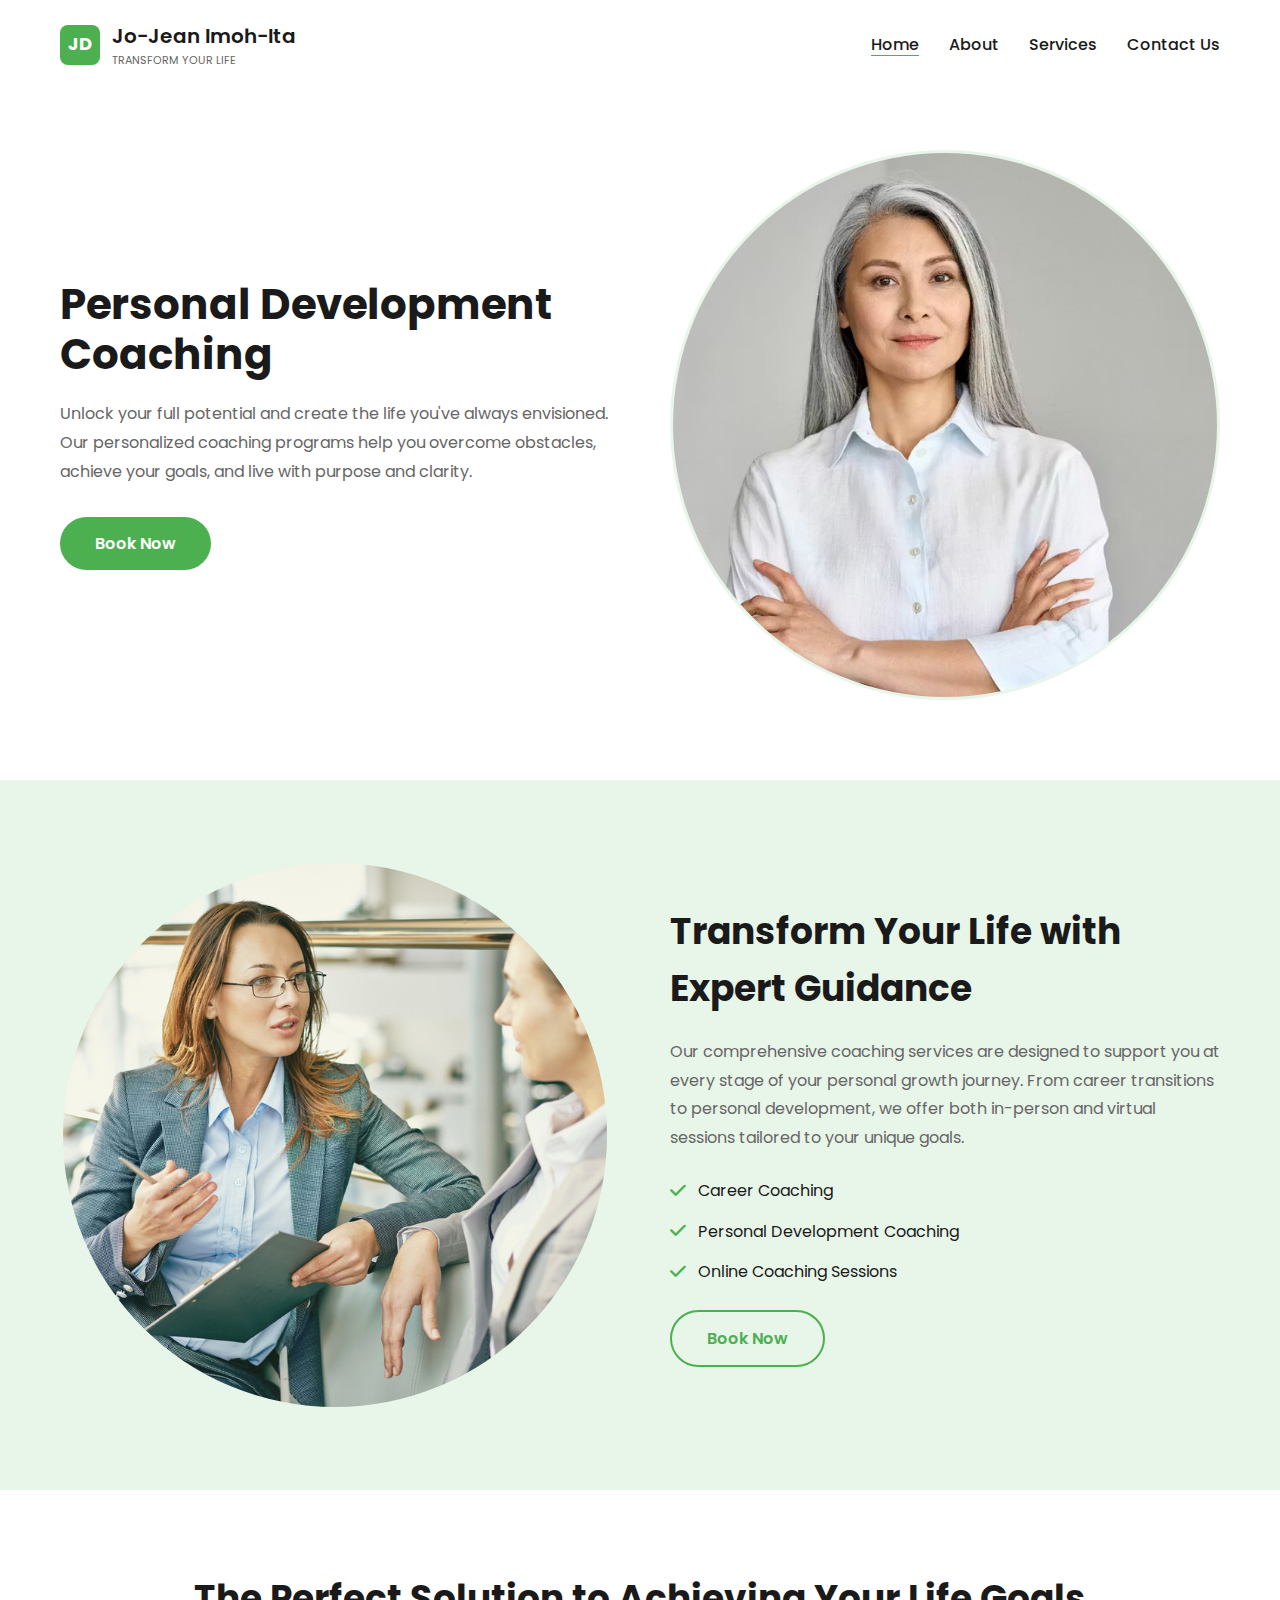
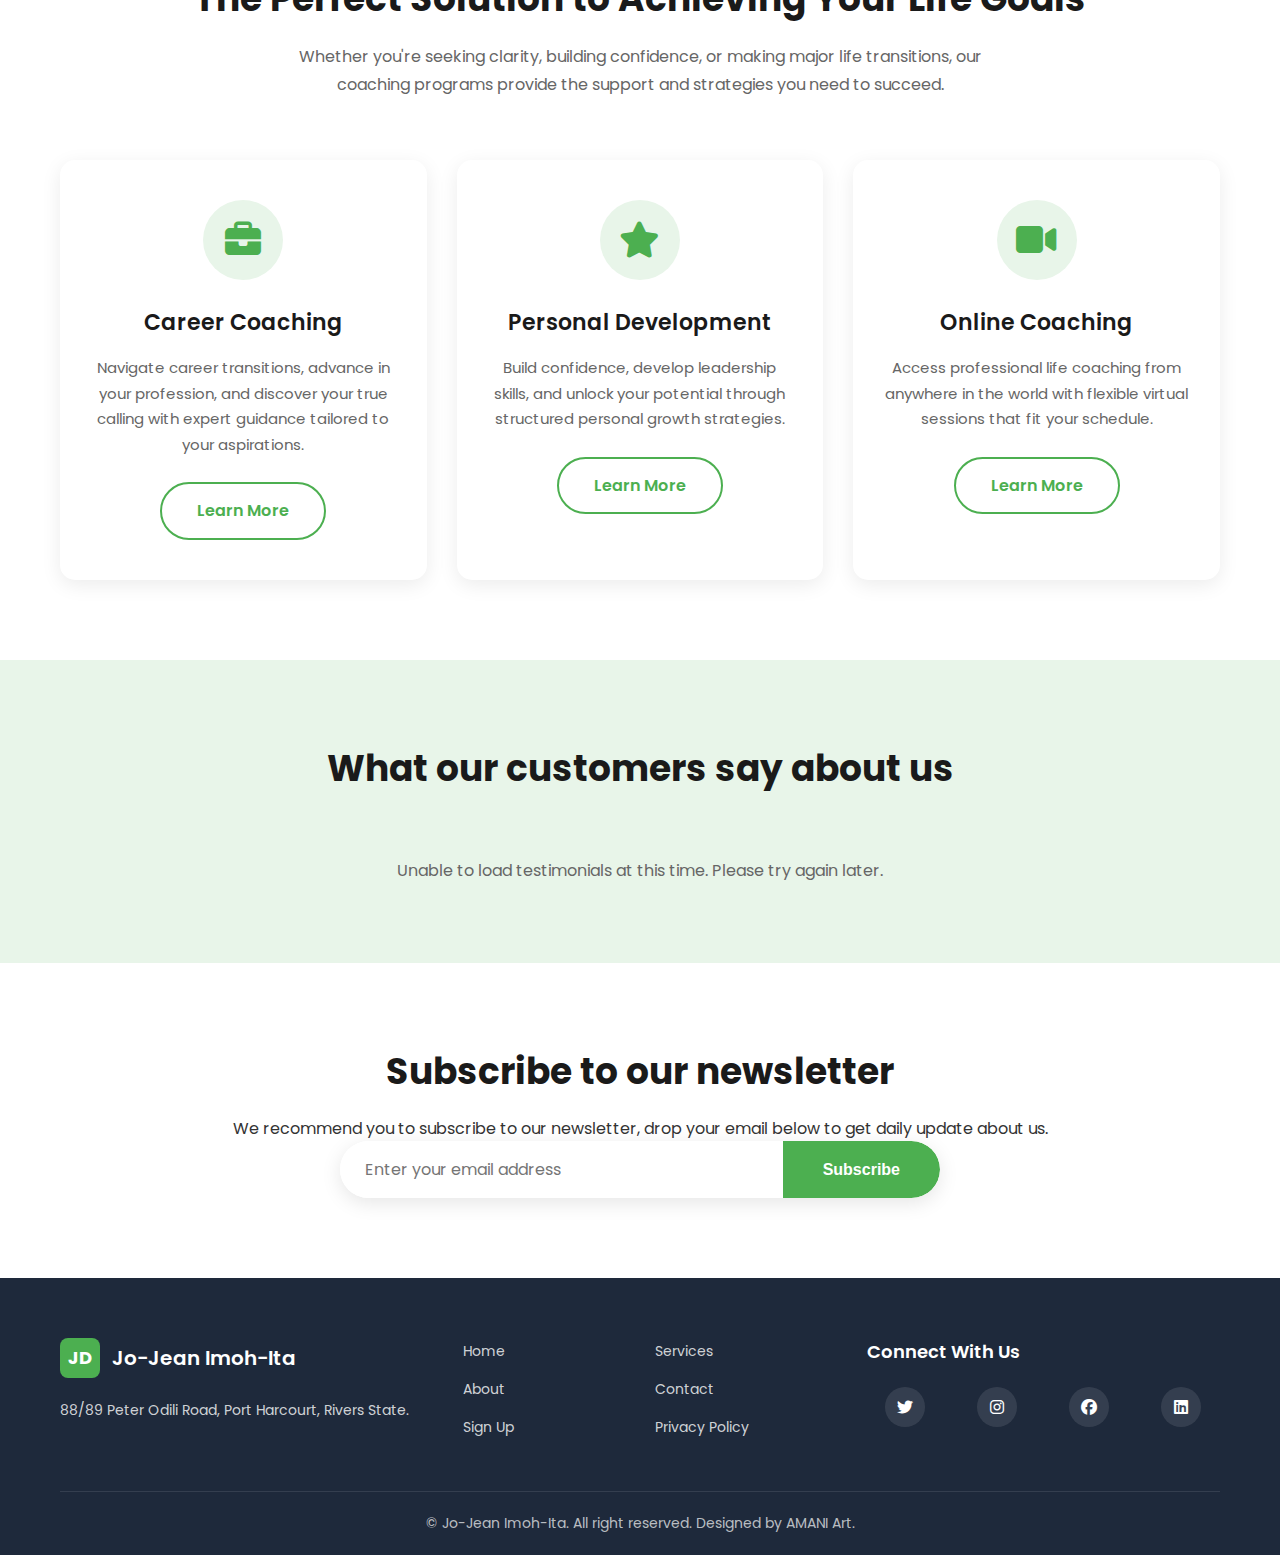
<file: index.html>
<!doctype html>
<html lang="ka">
  <head>
    <meta charset="UTF-8" />
    <meta name="viewport" content="width=device-width, initial-scale=1.0" />
    <title>Home - Jo-Jean Imoh-Ita</title>
    <link
      href="https://fonts.googleapis.com/css2?family=Poppins:wght@300;400;500;600;700&display=swap"
      rel="stylesheet"
    />
    <link rel="stylesheet" href="css/reset.css" />
    <link rel="stylesheet" href="css/index.css" />
    <link rel="stylesheet" href="css/all.css" />
    <link
      rel="stylesheet"
      href="https://cdnjs.cloudflare.com/ajax/libs/font-awesome/6.4.0/css/all.min.css"
    />
  </head>
  <body>
    <!-- header -->
    <header class="header" id="header">
      <div class="container">
        <nav class="navbar">
          <div class="logo">
            <span class="logo-icon">JD</span>
            <div>
              <span class="logo-text">Jo-Jean Imoh-Ita</span>
              <p class="logo-tagline">TRANSFORM YOUR LIFE</p>
            </div>
          </div>

          <ul class="nav-menu" id="navMenu">
            <li><a href="index.html" class="active">Home</a></li>
            <li><a href="about.html">About</a></li>
            <li><a href="services.html">Services</a></li>
            <li><a href="contact.html">Contact Us</a></li>
          </ul>

          <div class="burger" id="burger">
            <span></span>
            <span></span>
            <span></span>
          </div>
        </nav>
      </div>
    </header>
    <!-- hero section -->
    <section class="hero">
      <div class="container">
        <div class="hero-content">
          <div class="hero-text">
            <h1>Personal Development Coaching</h1>
            <p>
              Unlock your full potential and create the life you've always
              envisioned. Our personalized coaching programs help you overcome
              obstacles, achieve your goals, and live with purpose and clarity.
            </p>
            <a href="contact.html" class="btn-primary">Book Now</a>
          </div>
          <div class="hero-image">
            <img
              class="image-placeholder"
              src="img/ZftcmQmzsfHOGJeu_shutterstock_1972000787-1-.avif"
              alt="woman coach"
            />
          </div>
        </div>
      </div>
    </section>

    <!-- services section-->
    <section class="services-overview">
      <div class="container">
        <div class="services-content">
          <div class="services-image">
            <img
              class="image-placeholder"
              src="img/1520134718969.jpg"
              alt="bussiness coach"
            />
          </div>
          <div class="services-text">
            <h2>Transform Your Life with Expert Guidance</h2>
            <p>
              Our comprehensive coaching services are designed to support you at
              every stage of your personal growth journey. From career
              transitions to personal development, we offer both in-person and
              virtual sessions tailored to your unique goals.
            </p>
            <ul class="services-list">
              <li><i class="fas fa-check"></i>Career Coaching</li>
              <li><i class="fas fa-check"></i>Personal Development Coaching</li>
              <li><i class="fas fa-check"></i>Online Coaching Sessions</li>
            </ul>
            <a href="services.html" class="btn-outline">Book Now</a>
          </div>
        </div>
      </div>
    </section>

    <!-- solutions section -->
    <section class="solutions">
      <div class="container">
        <div class="section-header">
          <h2>The Perfect Solution to Achieving Your Life Goals</h2>
          <p>
            Whether you're seeking clarity, building confidence, or making major
            life transitions, our coaching programs provide the support and
            strategies you need to succeed.
          </p>
        </div>
        <div class="solutions-grid">
          <article class="solution-card">
            <div class="solution-icon">
              <i class="fas fa-briefcase"></i>
            </div>
            <h3>Career Coaching</h3>
            <p>
              Navigate career transitions, advance in your profession, and
              discover your true calling with expert guidance tailored to your
              aspirations.
            </p>
            <a href="services.html" class="btn-outline">Learn More</a>
          </article>
          <article class="solution-card">
            <div class="solution-icon">
              <i class="fas fa-star"></i>
            </div>
            <h3>Personal Development</h3>
            <p>
              Build confidence, develop leadership skills, and unlock your
              potential through structured personal growth strategies.
            </p>
            <a href="services.html" class="btn-outline">Learn More</a>
          </article>
          <article class="solution-card">
            <div class="solution-icon">
              <i class="fas fa-video"></i>
            </div>
            <h3>Online Coaching</h3>
            <p>
              Access professional life coaching from anywhere in the world with
              flexible virtual sessions that fit your schedule.
            </p>
            <a href="services.html" class="btn-outline">Learn More</a>
          </article>
        </div>
      </div>
    </section>
    <!-- testimonials section -->
    <section class="testimonials-section">
      <div class="container">
        <h2 class="section-title">What our customers say about us</h2>
        <div class="testimonials-grid">
          <article class="testimonial-card">
            <i class="fas fa-quote-right quote-icon"></i>
            <div class="testimonial-header">
              <div class="testimonial-image">
                <img
                  class="image-placeholder small"
                  src="img/11776683.webp"
                  alt="image icon 1"
                />
              </div>
              <div class="testimonial-info">
                <h4>ChiChi</h4>
                <p>South Africa</p>
              </div>
            </div>
            <p class="testimonial-text">
              Lorem ipsum dolor sit amet, consectetur adipiscing elit. Proin
              consectetur justo quis euismod vehicula. Quisque diam dui,
              imperdiet et hendrerit in.
            </p>
          </article>
          <article class="testimonial-card">
            <i class="fas fa-quote-right quote-icon"></i>
            <div class="testimonial-header">
              <div class="testimonial-image">
                <img
                  class="image-placeholder small"
                  src="img/Black_woman_with_women's_suit_10.jpg"
                  alt="image icon 2"
                />
              </div>
              <div class="testimonial-info">
                <h4>Queen Rita</h4>
                <p>USA</p>
              </div>
            </div>
            <p class="testimonial-text">
              Lorem ipsum dolor sit amet, consectetur adipiscing elit. Proin
              consectetur justo quis euismod vehicula. Quisque diam dui,
              imperdiet et hendrerit in.
            </p>
          </article>
          <article class="testimonial-card">
            <i class="fas fa-quote-right quote-icon"></i>
            <div class="testimonial-header">
              <div class="testimonial-image">
                <img
                  class="image-placeholder small"
                  src="img/082223_16686_Dr-Marcheta-Evans-1-1.jpg.1.2x.generic.jpg"
                  alt="image icon 3"
                />
              </div>
              <div class="testimonial-info">
                <h4>Gloria Uko</h4>
                <p>Nigeria</p>
              </div>
            </div>
            <p class="testimonial-text">
              Lorem ipsum dolor sit amet, consectetur adipiscing elit. Proin
              consectetur justo quis euismod vehicula. Quisque diam dui,
              imperdiet et hendrerit in.
            </p>
          </article>
        </div>
      </div>
    </section>

    <!-- newsletter section -->
    <section class="newsletter">
      <div class="container">
        <h2>Subscribe to our newsletter</h2>
        <p>
          We recommend you to subscribe to our newsletter, drop your email below
          to get daily update about us.
        </p>
        <form class="newsletter-form" id="newsletterForm">
          <input
            type="email"
            id="newsletterEmail"
            placeholder="Enter your email address"
            required
          />
          <button type="submit" class="btn-primary">Subscribe</button>
        </form>
      </div>
    </section>

    <!-- footer -->
    <footer class="footer">
      <div class="container">
        <div class="footer-content">
          <div class="footer-section">
            <div class="footer-logo">
              <span class="logo-icon">JD</span>
              <span class="logo-text">Jo-Jean Imoh-Ita</span>
            </div>
            <p class="footer-address">
              88/89 Peter Odili Road, Port Harcourt, Rivers State.
            </p>
          </div>
          <div class="footer-section">
            <div class="footer-links">
              <ul>
                <li><a href="index.html">Home</a></li>
                <li><a href="about.html">About</a></li>
                <li><a href="#">Sign Up</a></li>
              </ul>
              <ul>
                <li><a href="services.html">Services</a></li>
                <li><a href="contact.html">Contact</a></li>
                <li><a href="#">Privacy Policy</a></li>
              </ul>
            </div>
          </div>
          <div class="footer-section">
            <h3>Connect With Us</h3>
            <div class="social-links">
              <a href="#"><i class="fab fa-twitter"></i></a>
              <a href="#"><i class="fab fa-instagram"></i></a>
              <a href="#"><i class="fab fa-facebook"></i></a>
              <a href="#"><i class="fab fa-linkedin"></i></a>
            </div>
          </div>
        </div>
        <div class="footer-bottom">
          <p>
            &copy; Jo-Jean Imoh-Ita. All right reserved. Designed by AMANI Art.
          </p>
        </div>
      </div>
    </footer>
    <!-- cookies -->
    <div class="cookie-banner" id="cookieBanner">
      <div class="cookie-content">
        <p>
          We use cookies to improve your experience on our website. By
          continuing to browse, you agree to our use of cookies.
        </p>
        <button class="btn-accept" id="acceptCookies">Accept</button>
      </div>
    </div>

    <!-- scroll to top -->
    <button class="scroll-top" id="scrollTop">
      <i class="fas fa-arrow-up"></i>
    </button>

    <script src="js/script.js"></script>
    <script src="js/api.js"></script>
    <script src="js/validation.js"></script>
  </body>
</html>
</file>
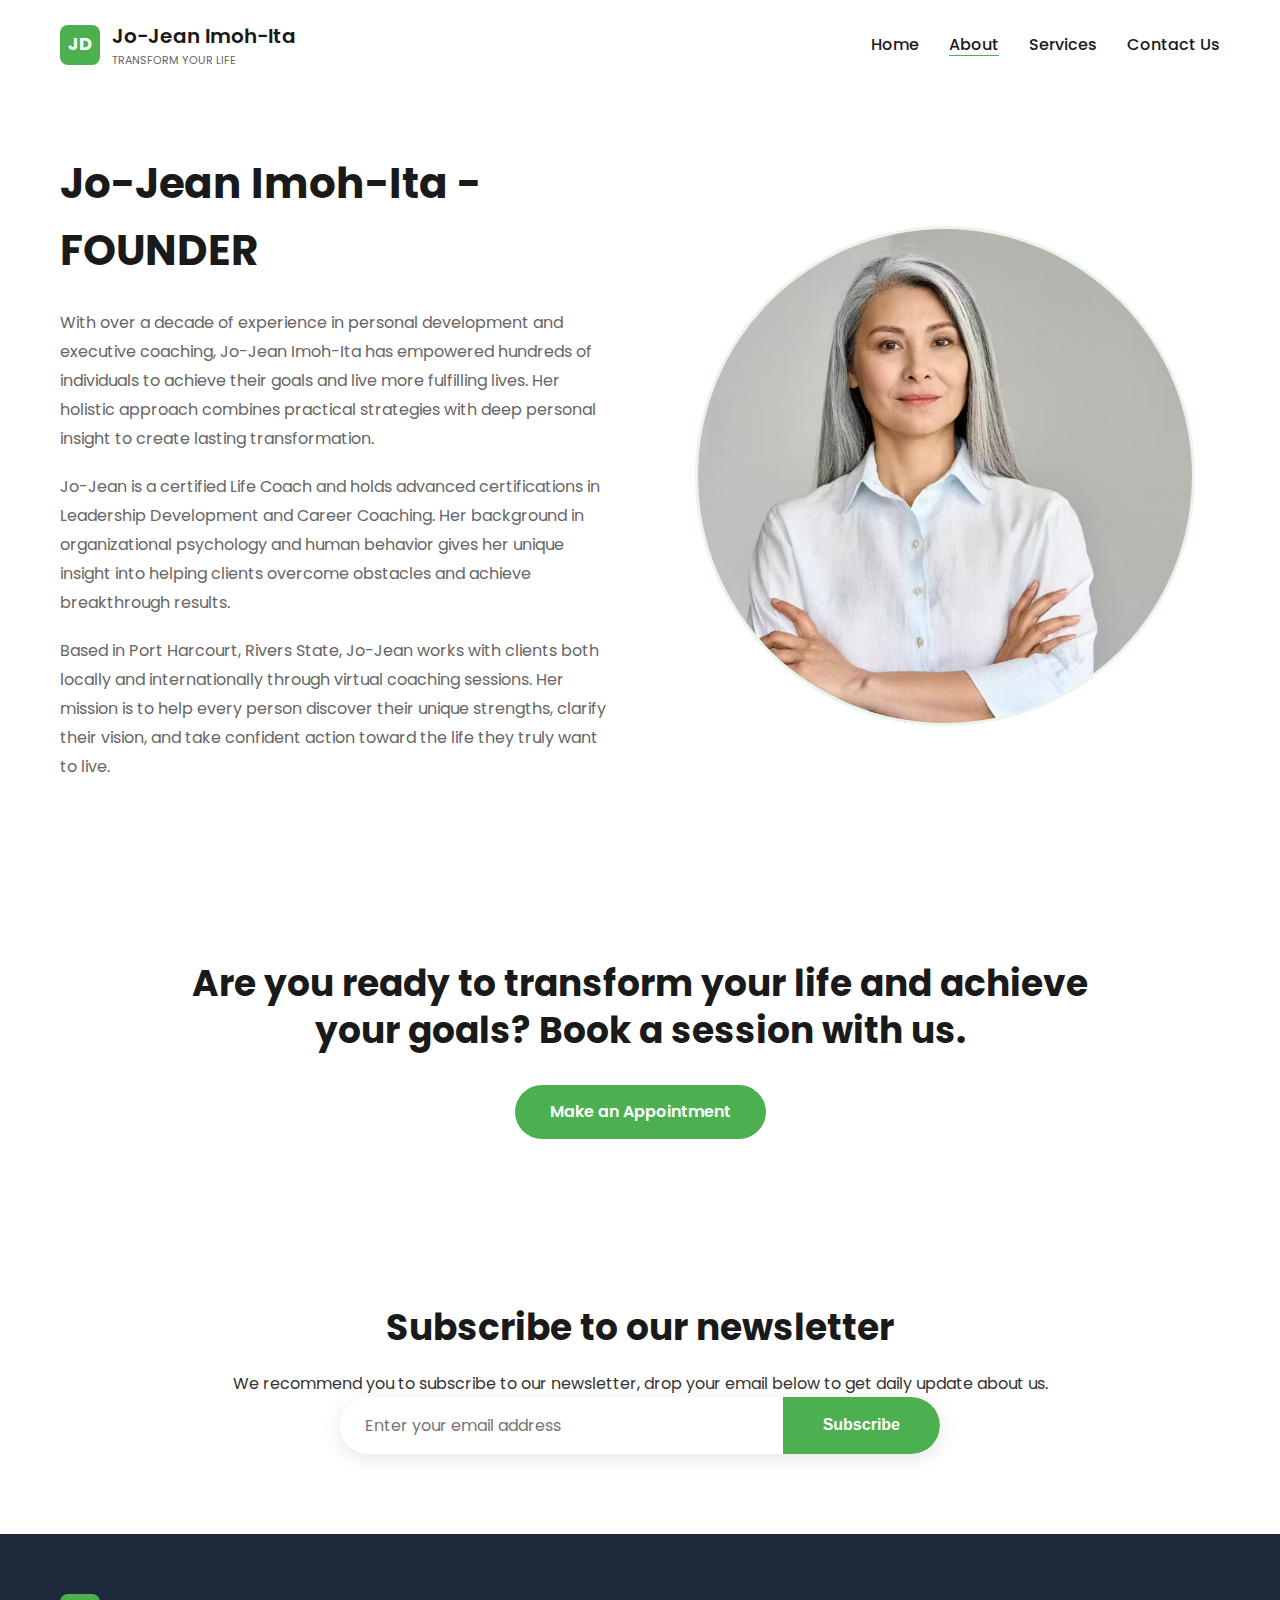
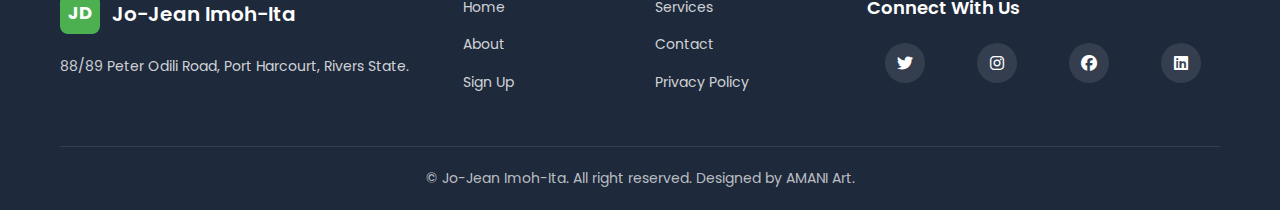
<file: about.html>
<!doctype html>
<html lang="ka">
  <head>
    <meta charset="UTF-8" />
    <meta name="viewport" content="width=device-width, initial-scale=1.0" />
    <title>About - Jo-Jean Imoh-Ita</title>
    <link
      href="https://fonts.googleapis.com/css2?family=Poppins:wght@300;400;500;600;700&display=swap"
      rel="stylesheet"
    />
    <link rel="stylesheet" href="css/reset.css" />
    <link rel="stylesheet" href="css/all.css" />
    <link rel="stylesheet" href="css/about.css" />
    <link
      rel="stylesheet"
      href="https://cdnjs.cloudflare.com/ajax/libs/font-awesome/6.4.0/css/all.min.css"
    />
  </head>
  <body>
    <!-- header -->
    <header class="header" id="header">
      <div class="container">
        <nav class="navbar">
          <div class="logo">
            <span class="logo-icon">JD</span>
            <div>
              <span class="logo-text">Jo-Jean Imoh-Ita</span>
              <p class="logo-tagline">TRANSFORM YOUR LIFE</p>
            </div>
          </div>

          <ul class="nav-menu" id="navMenu">
            <li><a href="index.html">Home</a></li>
            <li><a href="about.html" class="active">About</a></li>
            <li><a href="services.html">Services</a></li>
            <li><a href="contact.html">Contact Us</a></li>
          </ul>

          <div class="burger" id="burger">
            <span></span>
            <span></span>
            <span></span>
          </div>
        </nav>
      </div>
    </header>

    <!-- about section -->
    <section class="about-page">
      <div class="container">
        <div class="about-content">
          <div class="about-text">
            <h1>Jo-Jean Imoh-Ita - FOUNDER</h1>
            <p>
              With over a decade of experience in personal development and
              executive coaching, Jo-Jean Imoh-Ita has empowered hundreds of
              individuals to achieve their goals and live more fulfilling lives.
              Her holistic approach combines practical strategies with deep
              personal insight to create lasting transformation.
            </p>
            <p>
              Jo-Jean is a certified Life Coach and holds advanced
              certifications in Leadership Development and Career Coaching. Her
              background in organizational psychology and human behavior gives
              her unique insight into helping clients overcome obstacles and
              achieve breakthrough results.
            </p>
            <p>
              Based in Port Harcourt, Rivers State, Jo-Jean works with clients
              both locally and internationally through virtual coaching
              sessions. Her mission is to help every person discover their
              unique strengths, clarify their vision, and take confident action
              toward the life they truly want to live.
            </p>
          </div>
          <div class="about-image">
            <img
              class="image-placeholder large"
              src="img/ZftcmQmzsfHOGJeu_shutterstock_1972000787-1-.avif"
              alt="main img large"
            />
          </div>
        </div>
      </div>
    </section>

    <!-- cta section -->
    <section class="cta-section">
      <div class="container">
        <h2>
          Are you ready to transform your life and achieve your goals? Book a
          session with us.
        </h2>
        <a href="contact.html" class="btn-primary">Make an Appointment</a>
      </div>
    </section>

    <!-- newsletter section -->
    <section class="newsletter">
      <div class="container">
        <h2>Subscribe to our newsletter</h2>
        <p>
          We recommend you to subscribe to our newsletter, drop your email below
          to get daily update about us.
        </p>
        <form class="newsletter-form" id="newsletterForm">
          <input
            type="email"
            id="newsletterEmail"
            placeholder="Enter your email address"
            required
          />
          <button type="submit" class="btn-primary">Subscribe</button>
        </form>
      </div>
    </section>

    <!-- footer -->
    <footer class="footer">
      <div class="container">
        <div class="footer-content">
          <div class="footer-section">
            <div class="footer-logo">
              <span class="logo-icon">JD</span>
              <span class="logo-text">Jo-Jean Imoh-Ita</span>
            </div>
            <p class="footer-address">
              88/89 Peter Odili Road, Port Harcourt, Rivers State.
            </p>
          </div>
          <div class="footer-section">
            <div class="footer-links">
              <ul>
                <li><a href="index.html">Home</a></li>
                <li><a href="about.html">About</a></li>
                <li><a href="#">Sign Up</a></li>
              </ul>
              <ul>
                <li><a href="services.html">Services</a></li>
                <li><a href="contact.html">Contact</a></li>
                <li><a href="#">Privacy Policy</a></li>
              </ul>
            </div>
          </div>
          <div class="footer-section">
            <h3>Connect With Us</h3>
            <div class="social-links">
              <a href="#"><i class="fab fa-twitter"></i></a>
              <a href="#"><i class="fab fa-instagram"></i></a>
              <a href="#"><i class="fab fa-facebook"></i></a>
              <a href="#"><i class="fab fa-linkedin"></i></a>
            </div>
          </div>
        </div>
        <div class="footer-bottom">
          <p>
            &copy; Jo-Jean Imoh-Ita. All right reserved. Designed by AMANI Art.
          </p>
        </div>
      </div>
    </footer>

    <!-- cookies banner -->
    <div class="cookie-banner" id="cookieBanner">
      <div class="cookie-content">
        <p>
          We use cookies to improve your experience on our website. By
          continuing to browse, you agree to our use of cookies.
        </p>
        <button class="btn-accept" id="acceptCookies">Accept</button>
      </div>
    </div>

    <!-- scroll to top -->
    <button class="scroll-top" id="scrollTop">
      <i class="fas fa-arrow-up"></i>
    </button>

    <script src="js/script.js"></script>
    <script src="js/api.js"></script>
    <script src="js/validation.js"></script>
  </body>
</html>
</file>
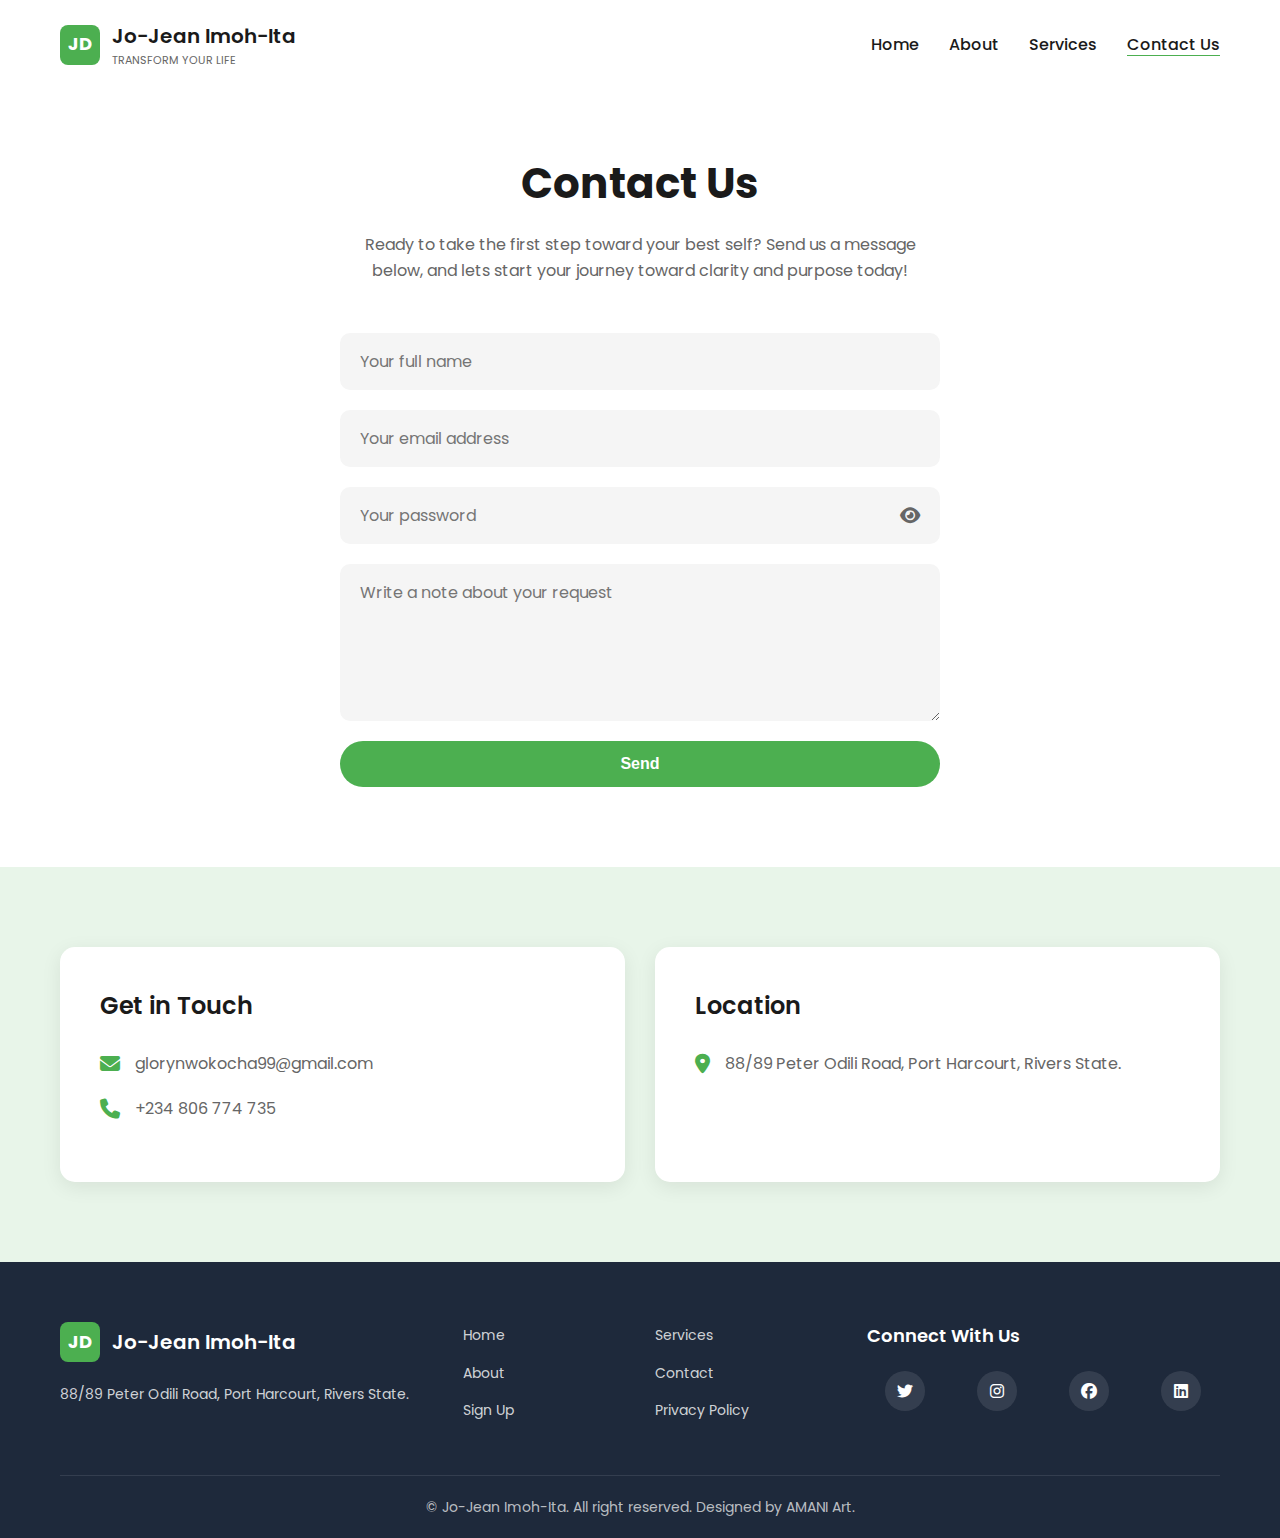
<file: contact.html>
<!doctype html>
<html lang="ka">
  <head>
    <meta charset="UTF-8" />
    <meta name="viewport" content="width=device-width, initial-scale=1.0" />
    <title>Contact Us - Jo-Jean Imoh-Ita</title>
    <link
      href="https://fonts.googleapis.com/css2?family=Poppins:wght@300;400;500;600;700&display=swap"
      rel="stylesheet"
    />
    <link rel="stylesheet" href="css/reset.css" />
    <link rel="stylesheet" href="css/all.css" />
    <link rel="stylesheet" href="css/contact.css" />
    <link
      rel="stylesheet"
      href="https://cdnjs.cloudflare.com/ajax/libs/font-awesome/6.4.0/css/all.min.css"
    />
  </head>
  <body>
    <!-- header -->
    <header class="header" id="header">
      <div class="container">
        <nav class="navbar">
          <div class="logo">
            <span class="logo-icon">JD</span>
            <div>
              <span class="logo-text">Jo-Jean Imoh-Ita</span>
              <p class="logo-tagline">TRANSFORM YOUR LIFE</p>
            </div>
          </div>

          <ul class="nav-menu" id="navMenu">
            <li><a href="index.html">Home</a></li>
            <li><a href="about.html">About</a></li>
            <li><a href="services.html">Services</a></li>
            <li><a href="contact.html" class="active">Contact Us</a></li>
          </ul>

          <div class="burger" id="burger">
            <span></span>
            <span></span>
            <span></span>
          </div>
        </nav>
      </div>
    </header>

    <!-- contact form section -->
    <section class="contact-form-section">
      <div class="container">
        <h1>Contact Us</h1>
        <p class="contact-subtitle">
          Ready to take the first step toward your best self? Send us a message
          below, and lets start your journey toward clarity and purpose today!
        </p>

        <form class="contact-form" id="contactForm">
          <div class="form-group">
            <input
              type="text"
              id="fullName"
              name="fullName"
              placeholder="Your full name"
              required
            />
            <span class="error-message" id="nameError"></span>
          </div>

          <div class="form-group">
            <input
              type="email"
              id="email"
              name="email"
              placeholder="Your email address"
              required
            />
            <span class="error-message" id="emailError"></span>
          </div>

          <div class="form-group">
            <div class="password-wrapper">
              <input
                type="password"
                id="password"
                name="password"
                placeholder="Your password"
                required
              />
              <button type="button" class="toggle-password" id="togglePassword">
                <i class="fas fa-eye"></i>
              </button>
            </div>
            <span class="error-message" id="passwordError"></span>
          </div>

          <div class="form-group">
            <textarea
              id="message"
              name="message"
              rows="5"
              placeholder="Write a note about your request"
              required
            ></textarea>
            <span class="error-message" id="messageError"></span>
          </div>

          <button type="submit" class="btn-primary">Send</button>
        </form>

        <div class="success-message" id="successMessage">
          <i class="fas fa-check-circle"></i>
          <p>Your message has been sent successfully!</p>
        </div>
      </div>
    </section>

    <!-- contact info section -->
    <section class="contact-info-section">
      <div class="container">
        <div class="contact-cards">
          <div class="contact-card">
            <h3>Get in Touch</h3>
            <div class="contact-item">
              <i class="fas fa-envelope"></i>
              <span>glorynwokocha99@gmail.com</span>
            </div>
            <div class="contact-item">
              <i class="fas fa-phone"></i>
              <span>+234 806 774 735</span>
            </div>
          </div>
          <div class="contact-card">
            <h3>Location</h3>
            <div class="contact-item">
              <i class="fas fa-map-marker-alt"></i>
              <span>88/89 Peter Odili Road, Port Harcourt, Rivers State.</span>
            </div>
          </div>
        </div>
      </div>
    </section>

    <!-- footer -->
    <footer class="footer">
      <div class="container">
        <div class="footer-content">
          <div class="footer-section">
            <div class="footer-logo">
              <span class="logo-icon">JD</span>
              <span class="logo-text">Jo-Jean Imoh-Ita</span>
            </div>
            <p class="footer-address">
              88/89 Peter Odili Road, Port Harcourt, Rivers State.
            </p>
          </div>
          <div class="footer-section">
            <div class="footer-links">
              <ul>
                <li><a href="index.html">Home</a></li>
                <li><a href="about.html">About</a></li>
                <li><a href="#">Sign Up</a></li>
              </ul>
              <ul>
                <li><a href="services.html">Services</a></li>
                <li><a href="contact.html">Contact</a></li>
                <li><a href="#">Privacy Policy</a></li>
              </ul>
            </div>
          </div>
          <div class="footer-section">
            <h3>Connect With Us</h3>
            <div class="social-links">
              <a href="#"><i class="fab fa-twitter"></i></a>
              <a href="#"><i class="fab fa-instagram"></i></a>
              <a href="#"><i class="fab fa-facebook"></i></a>
              <a href="#"><i class="fab fa-linkedin"></i></a>
            </div>
          </div>
        </div>
        <div class="footer-bottom">
          <p>
            &copy; Jo-Jean Imoh-Ita. All right reserved. Designed by AMANI Art.
          </p>
        </div>
      </div>
    </footer>

    <!-- cookies banner -->
    <div class="cookie-banner" id="cookieBanner">
      <div class="cookie-content">
        <p>
          We use cookies to improve your experience on our website. By
          continuing to browse, you agree to our use of cookies.
        </p>
        <button class="btn-accept" id="acceptCookies">Accept</button>
      </div>
    </div>

    <!-- scroll to top -->
    <button class="scroll-top" id="scrollTop">
      <i class="fas fa-arrow-up"></i>
    </button>

    <script src="js/script.js"></script>
    <script src="js/api.js"></script>
    <script src="js/validation.js"></script>
  </body>
</html>
</file>
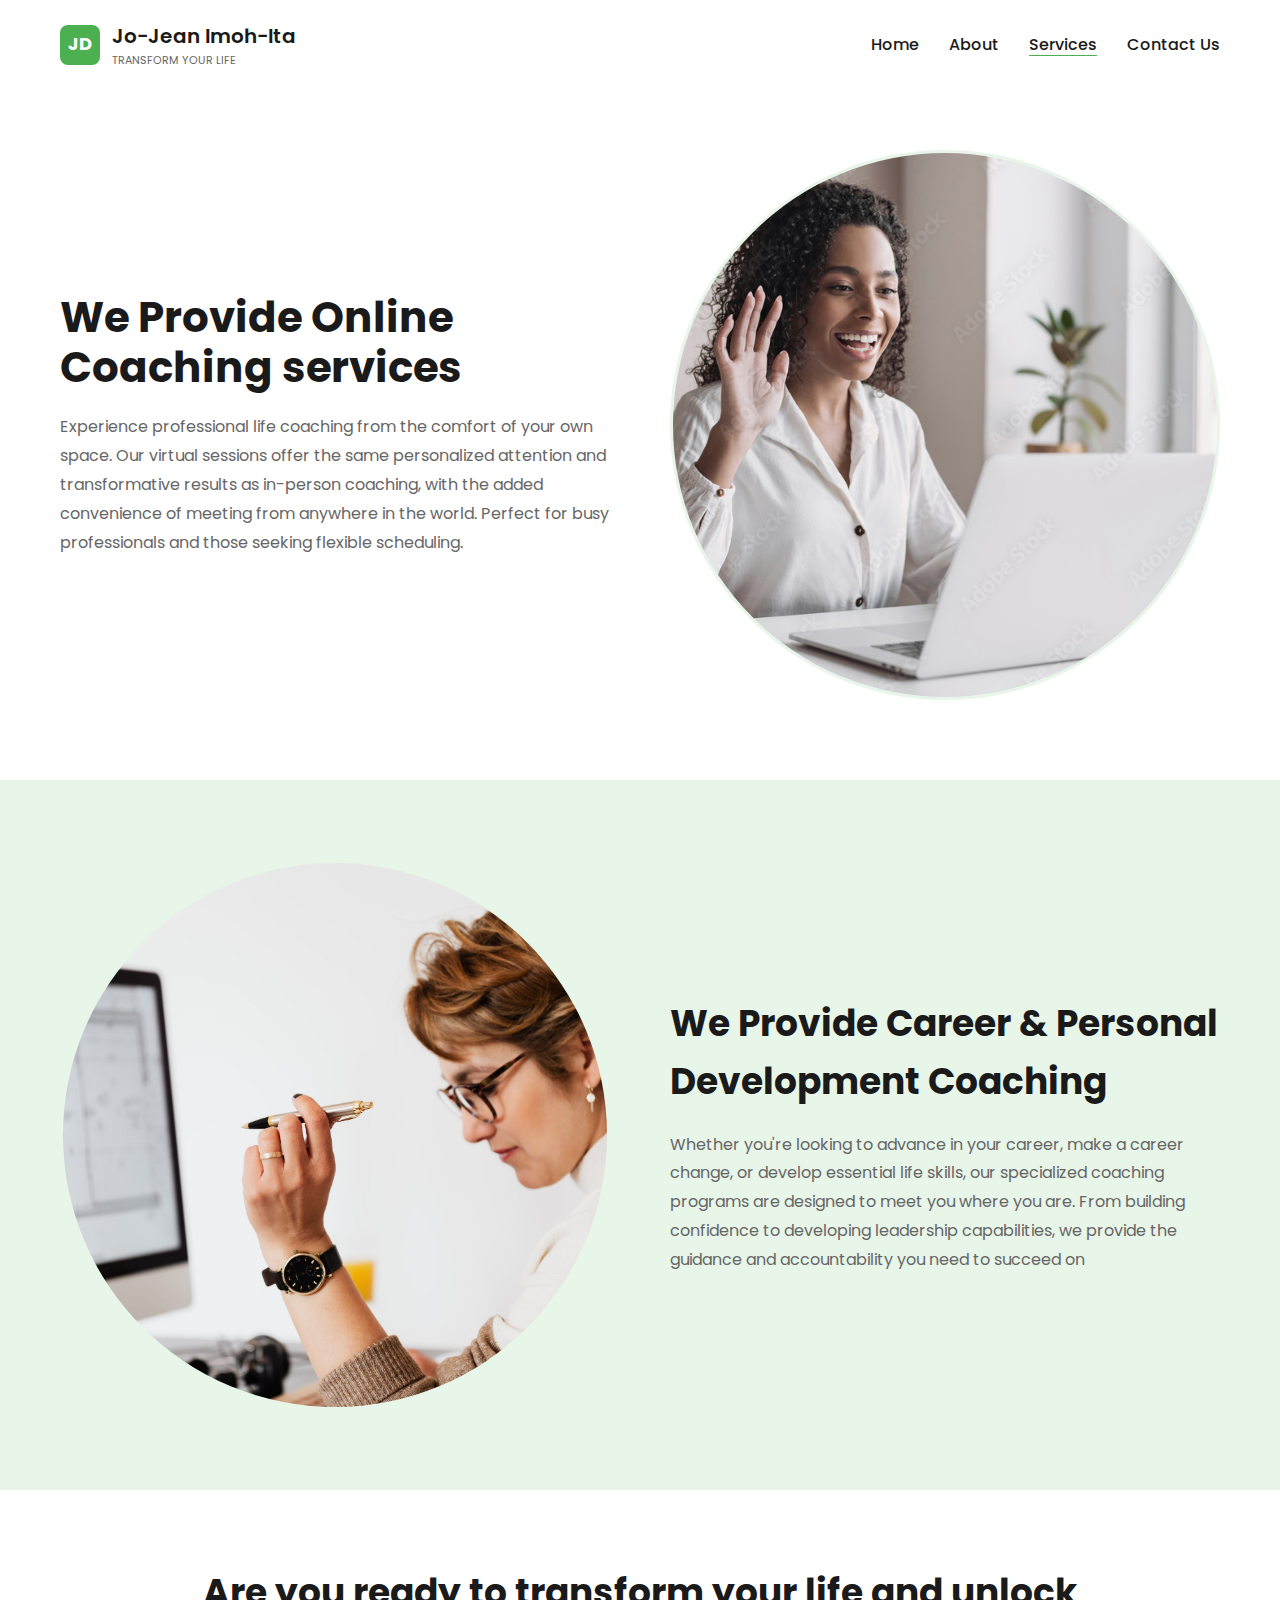
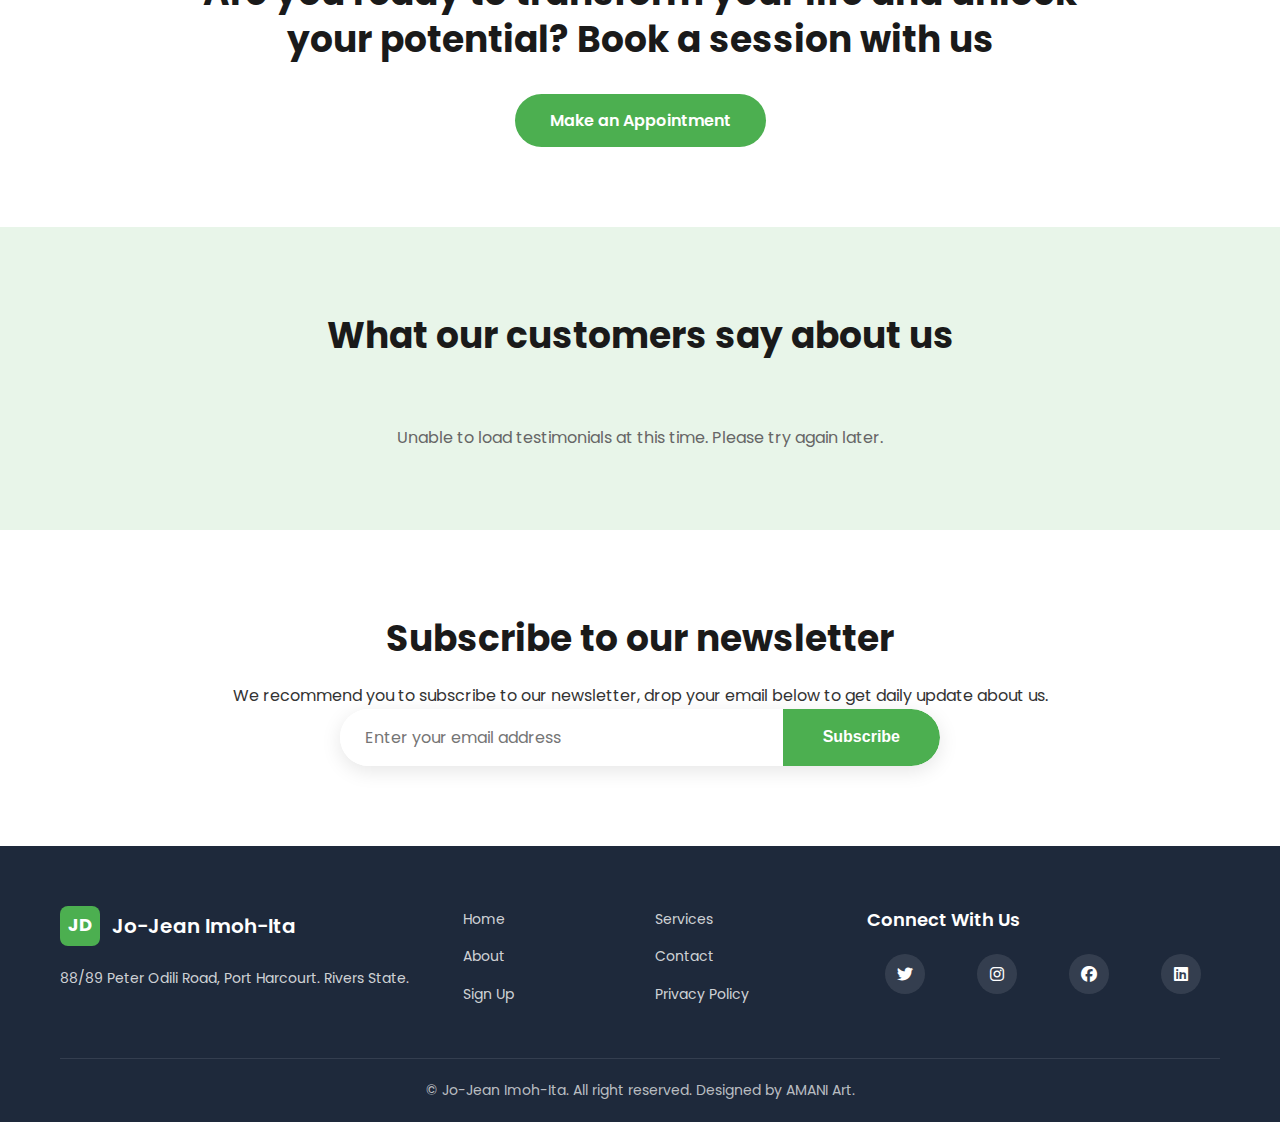
<file: services.html>
<!doctype html>
<html lang="ka">
  <head>
    <meta charset="UTF-8" />
    <meta name="viewport" content="width=device-width, initial-scale=1.0" />
    <title>Services - Jo-Jean Imoh-Ita</title>
    <link
      href="https://fonts.googleapis.com/css2?family=Poppins:wght@300;400;500;600;700&display=swap"
      rel="stylesheet"
    />
    <link rel="stylesheet" href="css/reset.css" />
    <link rel="stylesheet" href="css/all.css" />
    <link rel="stylesheet" href="css/services.css" />
    <link
      rel="stylesheet"
      href="https://cdnjs.cloudflare.com/ajax/libs/font-awesome/6.4.0/css/all.min.css"
    />
  </head>
  <body>
    <!-- header -->
    <header class="header" id="header">
      <div class="container">
        <nav class="navbar">
          <div class="logo">
            <span class="logo-icon">JD</span>
            <div>
              <span class="logo-text">Jo-Jean Imoh-Ita</span>
              <p class="logo-tagline">TRANSFORM YOUR LIFE</p>
            </div>
          </div>

          <ul class="nav-menu" id="navMenu">
            <li><a href="index.html">Home</a></li>
            <li><a href="about.html">About</a></li>
            <li><a href="services.html" class="active">Services</a></li>
            <li><a href="contact.html">Contact Us</a></li>
          </ul>

          <div class="burger" id="burger">
            <span></span>
            <span></span>
            <span></span>
          </div>
        </nav>
      </div>
    </header>

    <!-- online coaching section -->
    <section class="service-hero">
      <div class="container">
        <div class="service-content">
          <div class="service-text">
            <h1>We Provide Online Coaching services</h1>
            <p>
              Experience professional life coaching from the comfort of your own
              space. Our virtual sessions offer the same personalized attention
              and transformative results as in-person coaching, with the added
              convenience of meeting from anywhere in the world. Perfect for
              busy professionals and those seeking flexible scheduling.
            </p>
          </div>
          <div class="service-image">
            <img
              class="image-placeholder"
              src="img/1000_F_426964039_nfT4YQiS9Ig5gRsoaXKZ1stBXSjmqQTT.jpg"
              alt="online coaching"
            />
          </div>
        </div>
      </div>
    </section>

    <!-- career coaching section -->
    <section class="career-coaching">
      <div class="container">
        <div class="career-content">
          <div class="career-image">
            <img
              class="image-placeholder"
              src="img/personal-development-plan-scaled.jpg"
              alt="career coaching"
            />
          </div>
          <div class="career-text">
            <h2>We Provide Career & Personal Development Coaching</h2>
            <p>
              Whether you're looking to advance in your career, make a career
              change, or develop essential life skills, our specialized coaching
              programs are designed to meet you where you are. From building
              confidence to developing leadership capabilities, we provide the
              guidance and accountability you need to succeed on
            </p>
          </div>
        </div>
      </div>
    </section>

    <!-- cta section -->
    <section class="cta-section">
      <div class="container">
        <h2>
          Are you ready to transform your life and unlock your potential? Book a
          session with us
        </h2>
        <a href="contact.html" class="btn-primary">Make an Appointment</a>
      </div>
    </section>

    <!-- testimonials section -->
    <section class="testimonials-section">
      <div class="container">
        <h2 class="section-title">What our customers say about us</h2>
        <div class="testimonials-grid">
          <article class="testimonial-card">
            <i class="fas fa-quote-right quote-icon"></i>
            <div class="testimonial-header">
              <div class="testimonial-image">
                <img
                  class="image-placeholder small"
                  src="img/11776683.webp"
                  alt="image icon 1"
                />
              </div>
              <div class="testimonial-info">
                <h4>ChiChi</h4>
                <p>South Africa</p>
              </div>
            </div>
            <p class="testimonial-text">
              Lorem ipsum dolor sit amet, consectetur adipiscing elit. Proin
              consectetur justo quis euismod vehicula. Quisque diam dui,
              imperdiet et hendrerit in.
            </p>
          </article>
          <article class="testimonial-card">
            <i class="fas fa-quote-right quote-icon"></i>
            <div class="testimonial-header">
              <div class="testimonial-image">
                <img
                  class="image-placeholder small"
                  src="img/Black_woman_with_women's_suit_10.jpg"
                  alt="image icon 2"
                />
              </div>
              <div class="testimonial-info">
                <h4>Queen Rita</h4>
                <p>USA</p>
              </div>
            </div>
            <p class="testimonial-text">
              Lorem ipsum dolor sit amet, consectetur adipiscing elit. Proin
              consectetur justo quis euismod vehicula. Quisque diam dui,
              imperdiet et hendrerit in.
            </p>
          </article>
          <article class="testimonial-card">
            <i class="fas fa-quote-right quote-icon"></i>
            <div class="testimonial-header">
              <div class="testimonial-image">
                <img
                  class="image-placeholder small"
                  src="img/082223_16686_Dr-Marcheta-Evans-1-1.jpg.1.2x.generic.jpg"
                  alt="image icon 3"
                />
              </div>
              <div class="testimonial-info">
                <h4>Gloria Uko</h4>
                <p>Nigeria</p>
              </div>
            </div>
            <p class="testimonial-text">
              Lorem ipsum dolor sit amet, consectetur adipiscing elit. Proin
              consectetur justo quis euismod vehicula. Quisque diam dui,
              imperdiet et hendrerit in.
            </p>
          </article>
        </div>
      </div>
    </section>

    <!-- newsletter section -->
    <section class="newsletter">
      <div class="container">
        <h2>Subscribe to our newsletter</h2>
        <p>
          We recommend you to subscribe to our newsletter, drop your email below
          to get daily update about us.
        </p>
        <form class="newsletter-form" id="newsletterForm">
          <input
            type="email"
            id="newsletterEmail"
            placeholder="Enter your email address"
            required
          />
          <button type="submit" class="btn-primary">Subscribe</button>
        </form>
      </div>
    </section>

    <!-- footer -->
    <footer class="footer">
      <div class="container">
        <div class="footer-content">
          <div class="footer-section">
            <div class="footer-logo">
              <span class="logo-icon">JD</span>
              <span class="logo-text">Jo-Jean Imoh-Ita</span>
            </div>
            <p class="footer-address">
              88/89 Peter Odili Road, Port Harcourt. Rivers State.
            </p>
          </div>
          <div class="footer-section">
            <div class="footer-links">
              <ul>
                <li><a href="index.html">Home</a></li>
                <li><a href="about.html">About</a></li>
                <li><a href="#">Sign Up</a></li>
              </ul>
              <ul>
                <li><a href="services.html">Services</a></li>
                <li><a href="contact.html">Contact</a></li>
                <li><a href="#">Privacy Policy</a></li>
              </ul>
            </div>
          </div>
          <div class="footer-section">
            <h3>Connect With Us</h3>
            <div class="social-links">
              <a href="#"><i class="fab fa-twitter"></i></a>
              <a href="#"><i class="fab fa-instagram"></i></a>
              <a href="#"><i class="fab fa-facebook"></i></a>
              <a href="#"><i class="fab fa-linkedin"></i></a>
            </div>
          </div>
        </div>
        <div class="footer-bottom">
          <p>
            &copy; Jo-Jean Imoh-Ita. All right reserved. Designed by AMANI Art.
          </p>
        </div>
      </div>
    </footer>

    <!-- cookies banner -->
    <div class="cookie-banner" id="cookieBanner">
      <div class="cookie-content">
        <p>
          We use cookies to improve your experience on our website. By
          continuing to browse, you agree to our use of cookies.
        </p>
        <button class="btn-accept" id="acceptCookies">Accept</button>
      </div>
    </div>

    <!-- scroll to top -->
    <button class="scroll-top" id="scrollTop">
      <i class="fas fa-arrow-up"></i>
    </button>

    <script src="js/script.js"></script>
    <script src="js/api.js"></script>
    <script src="js/validation.js"></script>
  </body>
</html>
</file>
<file: css/index.css>
.hero {
  padding: 150px 0 80px;
  background: #ffffff;
}

.hero-content {
  display: grid;
  grid-template-columns: 1fr 1fr;
  gap: 60px;
  align-items: center;
}

.hero-text h1 {
  font-size: 42px;
  font-weight: 700;
  color: #1a1a1a;
  margin-bottom: 20px;
  line-height: 1.2;
}

.hero-text p {
  font-size: 16px;
  color: #666;
  margin-bottom: 30px;
  line-height: 1.8;
}

.hero-image {
  position: relative;
  z-index: 1;
}

.hero-image img {
  width: 100%;
  height: 100%;
  object-fit: cover;
  border-radius: 50%;
  border: 3px solid #e8f5e9;
}

/* services overview section */
.services-overview {
  padding: 80px 0;
  background: #e8f5e9;
}

.services-content {
  display: grid;
  grid-template-columns: 1fr 1fr;
  gap: 60px;
  align-items: center;
}

.services-image img {
  width: 100%;
  height: 100%;
  object-fit: cover;
  border-radius: 50%;
  border: 3px solid #e8f5e9;
}

.services-text h2 {
  font-size: 36px;
  font-weight: 700;
  color: #1a1a1a;
  margin-bottom: 20px;
}

.services-text p {
  font-size: 16px;
  color: #666;
  margin-bottom: 25px;
  line-height: 1.8;
}

.services-list {
  margin: 25px 0;
}

.services-list li {
  display: flex;
  align-items: center;
  gap: 12px;
  margin-bottom: 15px;
  font-size: 16px;
  color: #1a1a1a;
}

.services-list i {
  color: #4caf50;
  font-size: 18px;
}

/* solutions section */
.solutions {
  padding: 80px 0;
  background: #ffffff;
}

.section-header {
  text-align: center;
  margin-bottom: 60px;
}

.section-header h2 {
  font-size: 36px;
  font-weight: 700;
  color: #1a1a1a;
  margin-bottom: 15px;
}

.section-header p {
  font-size: 16px;
  color: #666;
  max-width: 700px;
  margin: 0 auto;
  line-height: 1.8;
}

.solutions-grid {
  display: grid;
  grid-template-columns: repeat(3, 1fr);
  gap: 30px;
}

.solution-card {
  background: #ffffff;
  padding: 40px 30px;
  border-radius: 15px;
  box-shadow: 0 5px 20px rgba(0, 0, 0, 0.08);
  transition: all 0.3s ease;
  text-align: center;
}

.solution-card:hover {
  transform: translateY(-10px);
  box-shadow: 0 10px 30px rgba(0, 0, 0, 0.15);
}

.solution-icon {
  width: 80px;
  height: 80px;
  margin: 0 auto 25px;
  background: #e8f5e9;
  border-radius: 50%;
  display: flex;
  align-items: center;
  justify-content: center;
}

.solution-icon i {
  font-size: 36px;
  color: #4caf50;
}

.solution-card h3 {
  font-size: 22px;
  font-weight: 600;
  color: #1a1a1a;
  margin-bottom: 15px;
}

.solution-card p {
  font-size: 15px;
  color: #666;
  margin-bottom: 25px;
  line-height: 1.7;
}
.testimonials-section {
  padding: 80px 0;
  background: #e8f5e9;
  position: relative;
}

.section-title {
  text-align: center;
  font-size: 36px;
  font-weight: 700;
  color: #1a1a1a;
  margin-bottom: 60px;
}

.testimonials-grid {
  display: grid;
  grid-template-columns: repeat(3, 1fr);
  gap: 30px;
}

.testimonial-card {
  background: #ffffff;
  padding: 30px;
  border-radius: 15px;
  box-shadow: 0 5px 20px rgba(0, 0, 0, 0.08);
  transition: all 0.3s ease;
  position: relative;
}

.testimonial-card:hover {
  transform: translateY(-5px);
  box-shadow: 0 10px 30px rgba(0, 0, 0, 0.15);
}

.quote-icon {
  position: absolute;
  top: 20px;
  right: 20px;
  font-size: 24px;
  color: #4caf50;
  opacity: 0.3;
}

.testimonial-header {
  display: flex;
  align-items: center;
  gap: 15px;
  margin-bottom: 20px;
}

.testimonial-image {
  width: 60px;
  height: 60px;
  min-width: 60px;
}

.testimonial-image img {
  width: 60px;
  height: 60px;
  object-fit: cover;
  border-radius: 50%;
}

.testimonial-info h4 {
  font-size: 18px;
  font-weight: 600;
  color: #1a1a1a;
  margin-bottom: 5px;
}

.testimonial-info p {
  font-size: 14px;
  color: #666;
}

.testimonial-text {
  font-size: 15px;
  color: #666;
  line-height: 1.7;
}

/* responsive */
@media (max-width: 1024px) {
  .hero-content,
  .services-content {
    grid-template-columns: 100%;
    gap: 40px;
  }

  .solutions-grid,
  .testimonials-grid {
    grid-template-columns: repeat(2, 360px);
  }
}

@media (max-width: 768px) {
  .hero-text h1 {
    font-size: 32px;
  }

  .section-header h2,
  .section-title,
  .services-text h2 {
    font-size: 28px;
  }

  .solutions-grid,
  .testimonials-grid {
    grid-template-columns: 100%;
  }
}

@media (max-width: 480px) {
  .hero-text h1 {
    font-size: 28px;
  }

  .section-header h2,
  .section-title,
  .services-text h2 {
    font-size: 24px;
  }

  .hero {
    padding-top: 120px;
  }
}

@media (max-width: 320px) {
  .hero-text h1 {
    font-size: 24px;
  }
}
</file>
<file: css/all.css>
body {
  font-family: "Poppins", sans-serif;
  color: #333;
  line-height: 1.6;
  overflow-x: hidden;
}

img {
  max-width: 100%;
  height: auto;
  display: block;
}

.container {
  max-width: 1200px;
  margin: 0 auto;
  padding: 0 20px;
  width: 100%;
}

/* header and navbat */
.header {
  position: fixed;
  top: 0;
  left: 0;
  width: 100%;
  background: #ffffff;
  padding: 20px 0;
  z-index: 99999;
  transition: all 0.3s ease;
}

.header.scrolled {
  box-shadow: 0 2px 10px rgba(0, 0, 0, 0.1);
  padding: 20px 0;
}

.navbar {
  display: flex;
  justify-content: space-between;
  align-items: center;
}

.logo {
  display: flex;
  align-items: center;
  gap: 12px;
}

.logo-icon {
  width: 40px;
  height: 40px;
  background: #4caf50;
  color: #ffffff;
  display: flex;
  align-items: center;
  justify-content: center;
  border-radius: 8px;
  font-weight: 700;
  font-size: 18px;
}

.logo-text {
  font-size: 20px;
  font-weight: 600;
  color: #1a1a1a;
}

.logo-tagline {
  font-size: 11px;
  color: #666;
  margin: 0;
  font-weight: 400;
}

.nav-menu {
  display: flex;
  gap: 30px;
  align-items: center;
}

.nav-menu a {
  font-weight: 500;
  color: #1a1a1a;
  transition: all 0.3s ease;
  position: relative;
  padding: 5px 0;
}

.nav-menu a.active {
  text-decoration: underline;
  text-decoration-color: #4caf50;
  text-underline-offset: 5px;
}

.nav-menu a:hover {
  color: #4caf50;
}

.burger {
  display: none;
  flex-direction: column;
  gap: 5px;
  cursor: pointer;
  z-index: 1001;
}

.burger span {
  width: 30px;
  height: 4px;
  background: #1a1a1a;
  transition: all 0.3s ease;
  border-radius: 3px;
}

.burger.active span:nth-child(1) {
  transform: rotate(45deg) translate(6px, 6px);
}

.burger.active span:nth-child(2) {
  opacity: 0;
}

.burger.active span:nth-child(3) {
  transform: rotate(-45deg) translate(6px, -6px);
}

/* buttons */
.btn-primary {
  display: inline-block;
  padding: 14px 35px;
  background: #4caf50;
  color: #ffffff;
  border-radius: 30px;
  font-weight: 600;
  transition: all 0.3s ease;
  border: none;
  cursor: pointer;
  font-size: 16px;
}

.btn-primary:hover {
  background: #2e7d32;
  transform: translateY(-2px);
  box-shadow: 0 5px 15px rgba(76, 175, 80, 0.3);
}

.btn-outline {
  display: inline-block;
  padding: 14px 35px;
  border: 2px solid #4caf50;
  color: #4caf50;
  border-radius: 30px;
  font-weight: 600;
  transition: all 0.3s ease;
  font-size: 16px;
}

.btn-outline:hover {
  background: #4caf50;
  color: #ffffff;
  transform: translateY(-2px);
}

/* newsletter */
.newsletter {
  padding: 80px 0;
  background: #ffffff;
  text-align: center;
}

.newsletter h2 {
  font-size: 36px;
  font-weight: 700;
  color: #1a1a1a;
  margin-bottom: 15px;
}

.newsletter > p {
  font-size: 16px;
  color: #666;
  margin-bottom: 40px;
  max-width: 600px;
  margin-left: auto;
  margin-right: auto;
}

.newsletter-form {
  display: flex;
  gap: 0;
  max-width: 600px;
  margin: 0 auto;
  border-radius: 30px;
  overflow: hidden;
  box-shadow: 0 5px 20px rgba(0, 0, 0, 0.1);
}

.newsletter-form input {
  flex: 1;
  padding: 16px 25px;
  border: none;
  font-size: 16px;
  font-family: "Poppins", sans-serif;
}

.newsletter-form input:focus {
  outline: none;
}

.newsletter-form button {
  padding: 16px 40px;
  border: none;
  border-radius: 0 30px 30px 0;
}

.newsletter-form button:hover {
  background: #4caf50;
  transform: none;
  box-shadow: none;
}

/* footer */
.footer {
  background: #1e293b;
  color: #ffffff;
  padding: 60px 0 20px;
}

.footer-content {
  display: grid;
  grid-template-columns: 1fr 1fr 1fr;
  gap: 50px;
  margin-bottom: 40px;
}

.footer-logo {
  display: flex;
  align-items: center;
  gap: 12px;
  margin-bottom: 20px;
}

.footer-logo .logo-icon {
  background: #4caf50;
}

.footer-logo .logo-text {
  color: #ffffff;
}

.footer-address {
  font-size: 14px;
  color: rgba(255, 255, 255, 0.8);
  line-height: 1.8;
}

.footer-links {
  display: grid;
  grid-template-columns: 1fr 1fr;
  gap: 30px;
}

.footer-links ul li {
  margin-bottom: 12px;
}

.footer-links a {
  color: rgba(255, 255, 255, 0.8);
  font-size: 14px;
}

.footer-section h3 {
  font-size: 18px;
  font-weight: 600;
  margin-bottom: 20px;
}

.social-links {
  display: flex;
  gap: 15px;
  justify-content: space-around;
}

.social-links a {
  width: 40px;
  height: 40px;
  background: rgba(255, 255, 255, 0.1);
  display: flex;
  align-items: center;
  justify-content: center;
  border-radius: 50%;
  transition: all 0.3s ease;
  color: #ffffff;
}

.social-links a:hover {
  background: #4caf50;
  transform: translateY(-3px);
}

.footer-bottom {
  text-align: center;
  padding-top: 20px;
  border-top: 1px solid rgba(255, 255, 255, 0.1);
  color: rgba(255, 255, 255, 0.7);
  font-size: 14px;
}

/* cookie banner */
.cookie-banner {
  position: fixed;
  bottom: 0;
  left: 0;
  right: 0;
  background: #1e293b;
  color: #ffffff;
  display: none;
  z-index: 90000;
  animation: slideUp 0.5s ease;
}

.cookie-banner.show {
  display: block;
}

.cookie-content {
  max-width: 1200px;
  margin: 0 auto;
  display: flex;
  justify-content: space-between;
  align-items: center;
  gap: 20px;
}

.cookie-content p {
  flex: 1;
  font-size: 14px;
}

.btn-accept {
  padding: 10px 25px;
  background: #4caf50;
  color: #ffffff;
  border: none;
  border-radius: 20px;
  cursor: pointer;
  font-weight: 600;
  transition: all 0.3s ease;
  font-family: "Poppins", sans-serif;
}

.btn-accept:hover {
  background: #2e7d32;
}

@keyframes slideUp {
  from {
    transform: translateY(100%);
  }
  to {
    transform: translateY(0);
  }
}

/* scroll to top */
.scroll-top {
  position: fixed;
  bottom: 30px;
  right: 30px;
  width: 50px;
  height: 50px;
  background: #4caf50;
  color: #ffffff;
  border: none;
  border-radius: 50%;
  cursor: pointer;
  opacity: 0;
  visibility: hidden;
  transition: all 0.3s ease;
  z-index: 999;
  display: flex;
  align-items: center;
  justify-content: center;
  font-size: 20px;
}

.scroll-top.visible {
  opacity: 1;
  visibility: visible;
}

.scroll-top:hover {
  background: #2e7d32;
  transform: translateY(-5px);
}

/* img */
.image-placeholder {
  width: 100%;
  aspect-ratio: 1;
  border-radius: 50%;
  background: #f5f5f5;
  border: 3px solid #e8f5e9;
  display: flex;
  align-items: center;
  justify-content: center;
  position: relative;
}

/* responsive */
@media (max-width: 768px) {
  .burger {
    display: flex;
  }

  .nav-menu {
    position: fixed;
    top: 0;
    right: -100%;
    width: 70%;
    height: 100vh;
    flex-direction: column;
    padding: 100px 30px;
    box-shadow: -5px 0 20px rgba(0, 0, 0, 0.1);
    transition: all 0.3s ease;
    background: #ffffff;
    z-index: 99998;
    align-items: flex-start;
  }

  .nav-menu.active {
    right: 0;
  }

  .nav-menu li {
    width: 100%;
  }

  .nav-menu a {
    display: block;
    padding: 15px 0;
    width: 100%;
  }

  .footer-content {
    grid-template-columns: 100%;
  }

  .footer-links {
    grid-template-columns: 100%;
  }

  .newsletter-form {
    flex-direction: column;
    border-radius: 15px;
  }

  .newsletter-form button {
    border-radius: 15px;
  }
}

@media (max-width: 480px) {
  .container {
    padding: 0 15px;
  }

  .cookie-content {
    flex-direction: column;
    text-align: center;
  }
}

@media (max-width: 320px) {
  .btn-primary,
  .btn-outline {
    padding: 12px 25px;
    font-size: 14px;
  }

  .logo-text {
    font-size: 16px;
  }
}
</file>
<file: css/about.css>
.about-page {
  padding: 150px 0 80px;
  background: #ffffff;
}

.about-content {
  display: grid;
  grid-template-columns: 1fr 1fr;
  gap: 60px;
  align-items: center;
}

.about-text h1 {
  font-size: 42px;
  font-weight: 700;
  color: #1a1a1a;
  margin-bottom: 25px;
}

.about-text p {
  font-size: 16px;
  color: #666;
  margin-bottom: 20px;
  line-height: 1.8;
}

.about-image {
  position: relative;
}

.about-image img {
  width: 100%;
  height: 100%;
  object-fit: cover;
  border-radius: 50%;
  border: 3px solid #e8f5e9;
}

.image-placeholder.large {
  max-width: 500px;
  margin: 0 auto;
}

/* cta section */
.cta-section {
  padding: 80px 0;
  background: #ffffff;
  text-align: center;
}

.cta-section h2 {
  font-size: 36px;
  font-weight: 700;
  color: #1a1a1a;
  margin-bottom: 30px;
  max-width: 900px;
  margin-left: auto;
  margin-right: auto;
  line-height: 1.3;
}

/* responsive */
@media (max-width: 1024px) {
  .about-content {
    grid-template-columns: 100%;
    gap: 40px;
  }
}

@media (max-width: 768px) {
  .about-text h1 {
    font-size: 32px;
  }

  .cta-section h2 {
    font-size: 28px;
  }
}

@media (max-width: 480px) {
  .about-text h1 {
    font-size: 28px;
  }

  .cta-section h2 {
    font-size: 24px;
  }

  .about-page {
    padding-top: 120px;
  }
}

@media (max-width: 320px) {
  .about-text h1 {
    font-size: 24px;
  }
}
</file>
<file: css/contact.css>
.contact-form-section {
  padding: 150px 0 80px;
  background: #ffffff;
  text-align: center;
}

.contact-form-section h1 {
  font-size: 42px;
  font-weight: 700;
  color: #1a1a1a;
  margin-bottom: 15px;
}

.contact-subtitle {
  font-size: 16px;
  color: #666;
  margin-bottom: 50px;
  max-width: 600px;
  margin-left: auto;
  margin-right: auto;
}

.contact-form {
  max-width: 600px;
  margin: 0 auto;
  display: flex;
  flex-direction: column;
  gap: 20px;
}

.form-group {
  display: flex;
  flex-direction: column;
}

.form-group input,
.form-group textarea {
  padding: 16px 20px;
  border: none;
  background: #f5f5f5;
  border-radius: 10px;
  font-size: 16px;
  font-family: "Poppins", sans-serif;
  transition: all 0.3s ease;
  width: 100%;
}

.password-wrapper {
  position: relative;
  width: 100%;
}

.password-wrapper input {
  padding-right: 50px;
}

.toggle-password {
  position: absolute;
  right: 15px;
  top: 50%;
  transform: translateY(-50%);
  background: none;
  border: none;
  color: #666;
  cursor: pointer;
  font-size: 18px;
  padding: 5px;
  transition: all 0.3s ease;
}

.toggle-password:hover {
  color: #4caf50;
}

.form-group input:focus,
.form-group textarea:focus {
  outline: none;
  background: #e8e8e8;
}

.form-group textarea {
  resize: vertical;
  min-height: 120px;
}

.error-message {
  color: #e53e3e;
  font-size: 14px;
  margin-top: 5px;
  display: none;
  text-align: left;
}

.success-message {
  display: none;
  text-align: center;
  padding: 30px;
  background: #4caf50;
  color: #ffffff;
  border-radius: 15px;
  margin-top: 20px;
}

.success-message.show {
  display: block;
}

.success-message i {
  font-size: 48px;
  margin-bottom: 15px;
}

/* contact info section */
.contact-info-section {
  padding: 80px 0;
  background: #e8f5e9;
}

.contact-cards {
  display: grid;
  grid-template-columns: 1fr 1fr;
  gap: 30px;
}

.contact-card {
  background: #ffffff;
  padding: 40px;
  border-radius: 15px;
  box-shadow: 0 5px 20px rgba(0, 0, 0, 0.08);
}

.contact-card h3 {
  font-size: 24px;
  font-weight: 600;
  color: #1a1a1a;
  margin-bottom: 25px;
}

.contact-item {
  display: flex;
  align-items: flex-start;
  gap: 15px;
  margin-bottom: 20px;
}

.contact-item i {
  font-size: 20px;
  color: #4caf50;
  margin-top: 3px;
}

.contact-item span {
  font-size: 16px;
  color: #666;
  line-height: 1.6;
}

/* responsive */
@media (max-width: 1024px) {
  .contact-cards {
    grid-template-columns: 100%;
  }
}

@media (max-width: 480px) {
  .contact-form-section h1 {
    font-size: 28px;
  }

  .contact-form-section {
    padding-top: 120px;
  }
}

@media (max-width: 320px) {
  .contact-form-section h1 {
    font-size: 24px;
  }
}
</file>
<file: css/services.css>
.service-hero {
  padding: 150px 0 80px;
  background: #ffffff;
}

.service-content {
  display: grid;
  grid-template-columns: 1fr 1fr;
  gap: 60px;
  align-items: center;
}

.service-text h1 {
  font-size: 42px;
  font-weight: 700;
  color: #1a1a1a;
  margin-bottom: 20px;
  line-height: 1.2;
}

.service-text p {
  font-size: 16px;
  color: #666;
  line-height: 1.8;
}

.service-image img {
  width: 100%;
  height: 100%;
  object-fit: cover;
  border-radius: 50%;
  border: 3px solid #e8f5e9;
}

/* career coaching section */
.career-coaching {
  padding: 80px 0;
  background: #e8f5e9;
}

.career-content {
  display: grid;
  grid-template-columns: 1fr 1fr;
  gap: 60px;
  align-items: center;
}

.career-image {
  order: 1;
}

.career-image img {
  width: 100%;
  height: 100%;
  object-fit: cover;
  border-radius: 50%;
  border: 3px solid #e8f5e9;
}

.career-text {
  order: 2;
}

.career-text h2 {
  font-size: 36px;
  font-weight: 700;
  color: #1a1a1a;
  margin-bottom: 20px;
}

.career-text p {
  font-size: 16px;
  color: #666;
  line-height: 1.8;
}

/* cta section */
.cta-section {
  padding: 80px 0;
  background: #ffffff;
  text-align: center;
}

.cta-section h2 {
  font-size: 36px;
  font-weight: 700;
  color: #1a1a1a;
  margin-bottom: 30px;
  max-width: 900px;
  margin-left: auto;
  margin-right: auto;
  line-height: 1.3;
}

/* testimonials section */
.testimonials-section {
  padding: 80px 0;
  background: #e8f5e9;
  position: relative;
}

.section-title {
  text-align: center;
  font-size: 36px;
  font-weight: 700;
  color: #1a1a1a;
  margin-bottom: 60px;
}

.testimonials-grid {
  display: grid;
  grid-template-columns: repeat(3, 1fr);
  gap: 30px;
}

.testimonial-card {
  background: #ffffff;
  padding: 30px;
  border-radius: 15px;
  box-shadow: 0 5px 20px rgba(0, 0, 0, 0.08);
  transition: all 0.3s ease;
  position: relative;
}

.testimonial-card:hover {
  transform: translateY(-5px);
  box-shadow: 0 10px 30px rgba(0, 0, 0, 0.15);
}

.quote-icon {
  position: absolute;
  top: 20px;
  right: 20px;
  font-size: 24px;
  color: #4caf50;
  opacity: 0.3;
}

.testimonial-header {
  display: flex;
  align-items: center;
  gap: 15px;
  margin-bottom: 20px;
}

.testimonial-image {
  width: 60px;
  height: 60px;
  min-width: 60px;
}

.testimonial-image img {
  width: 60px;
  height: 60px;
  object-fit: cover;
  border-radius: 50%;
}

.testimonial-info h4 {
  font-size: 18px;
  font-weight: 600;
  color: #1a1a1a;
  margin-bottom: 5px;
}

.testimonial-info p {
  font-size: 14px;
  color: #666;
}

.testimonial-text {
  font-size: 15px;
  color: #666;
  line-height: 1.7;
}

/* responsive */
@media (max-width: 1024px) {
  .service-content,
  .career-content {
    grid-template-columns: 100%;
    gap: 40px;
  }

  .testimonials-grid {
    grid-template-columns: repeat(2, 360px);
  }
}

@media (max-width: 768px) {
  .service-text h1 {
    font-size: 32px;
  }

  .career-text h2,
  .cta-section h2,
  .section-title {
    font-size: 28px;
  }

  .testimonials-grid {
    grid-template-columns: 100%;
  }
}

@media (max-width: 480px) {
  .service-text h1 {
    font-size: 28px;
  }

  .career-text h2,
  .cta-section h2,
  .section-title {
    font-size: 24px;
  }

  .service-hero {
    padding-top: 120px;
  }
}

@media (max-width: 320px) {
  .service-text h1 {
    font-size: 24px;
  }
}
</file>
